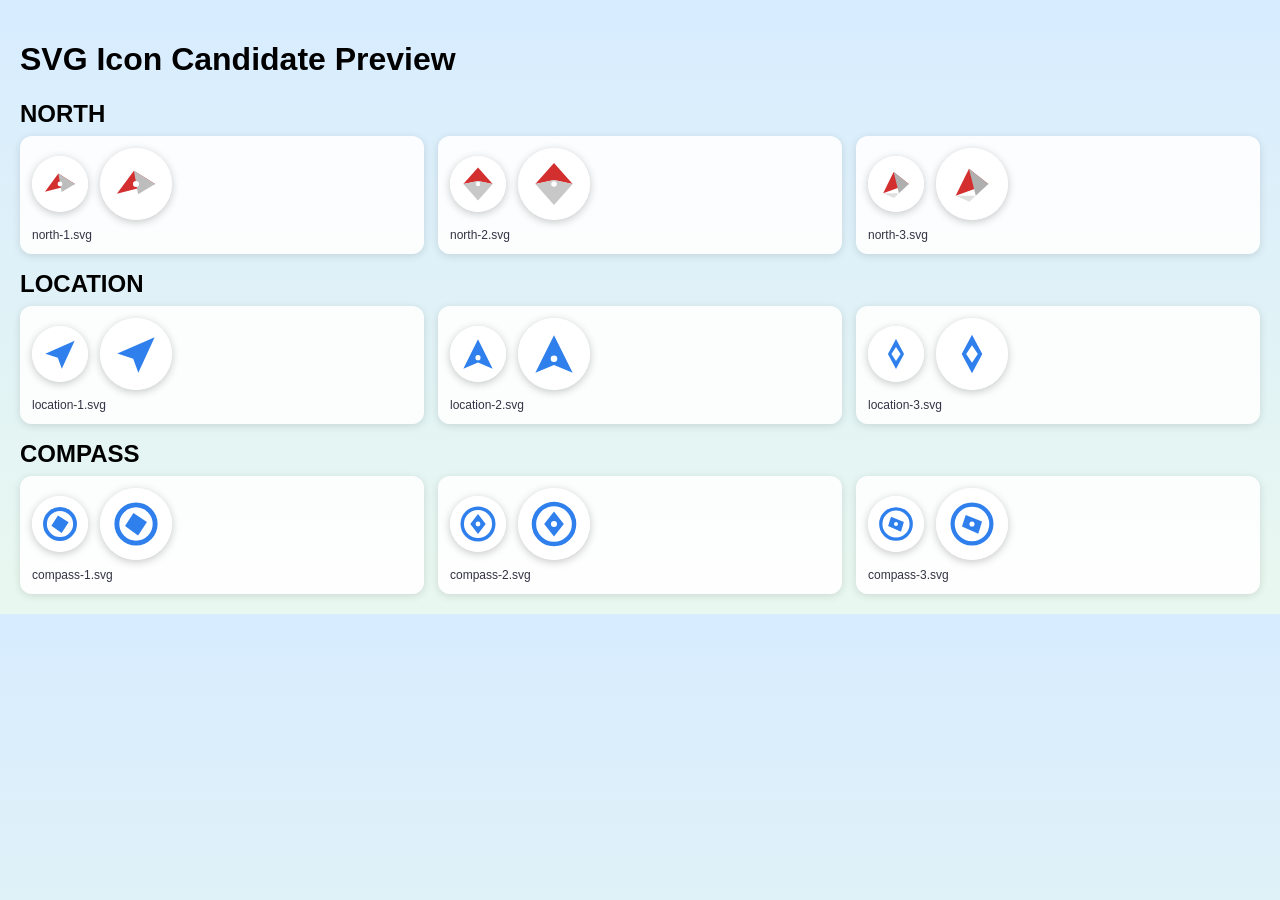
<file: icon-preview.html>
<!doctype html>
<html lang="en">
  <head>
    <meta charset="UTF-8" />
    <meta name="viewport" content="width=device-width, initial-scale=1.0" />
    <title>Icon Candidate Preview</title>
    <style>
      body { margin: 0; font-family: Arial, sans-serif; background: linear-gradient(180deg,#d7ecff,#e9f8ef); }
      .wrap { padding: 20px; }
      h2 { margin: 16px 0 8px; }
      .grid { display: grid; grid-template-columns: repeat(auto-fit,minmax(180px,1fr)); gap: 14px; }
      .card { background: rgba(255,255,255,.9); border-radius: 12px; padding: 12px; box-shadow: 0 2px 8px rgba(0,0,0,.12); }
      .label { font-size: 12px; color:#334; margin-top: 8px; }
      .btn { width: 56px; height: 56px; border-radius: 999px; background: rgba(255,255,255,.98); box-shadow: 0 2px 8px rgba(0,0,0,.22); display:flex; align-items:center; justify-content:center; }
      .btn.big { width:72px;height:72px; }
      .row { display:flex; gap:12px; align-items:center; }
      .icon { width:44px; height:44px; object-fit:contain; }
      .btn.big .icon { width:56px; height:56px; }
    </style>
  </head>
  <body>
    <div class="wrap">
      <h1>SVG Icon Candidate Preview</h1>

      <h2>NORTH</h2>
      <div class="grid">
        <div class="card"><div class="row"><div class="btn"><img class="icon" src="assets/icons/candidates/north/north-1.svg" /></div><div class="btn big"><img class="icon" src="assets/icons/candidates/north/north-1.svg" /></div></div><div class="label">north-1.svg</div></div>
        <div class="card"><div class="row"><div class="btn"><img class="icon" src="assets/icons/candidates/north/north-2.svg" /></div><div class="btn big"><img class="icon" src="assets/icons/candidates/north/north-2.svg" /></div></div><div class="label">north-2.svg</div></div>
        <div class="card"><div class="row"><div class="btn"><img class="icon" src="assets/icons/candidates/north/north-3.svg" /></div><div class="btn big"><img class="icon" src="assets/icons/candidates/north/north-3.svg" /></div></div><div class="label">north-3.svg</div></div>
      </div>

      <h2>LOCATION</h2>
      <div class="grid">
        <div class="card"><div class="row"><div class="btn"><img class="icon" src="assets/icons/candidates/location/location-1.svg" /></div><div class="btn big"><img class="icon" src="assets/icons/candidates/location/location-1.svg" /></div></div><div class="label">location-1.svg</div></div>
        <div class="card"><div class="row"><div class="btn"><img class="icon" src="assets/icons/candidates/location/location-2.svg" /></div><div class="btn big"><img class="icon" src="assets/icons/candidates/location/location-2.svg" /></div></div><div class="label">location-2.svg</div></div>
        <div class="card"><div class="row"><div class="btn"><img class="icon" src="assets/icons/candidates/location/location-3.svg" /></div><div class="btn big"><img class="icon" src="assets/icons/candidates/location/location-3.svg" /></div></div><div class="label">location-3.svg</div></div>
      </div>

      <h2>COMPASS</h2>
      <div class="grid">
        <div class="card"><div class="row"><div class="btn"><img class="icon" src="assets/icons/candidates/compass/compass-1.svg" /></div><div class="btn big"><img class="icon" src="assets/icons/candidates/compass/compass-1.svg" /></div></div><div class="label">compass-1.svg</div></div>
        <div class="card"><div class="row"><div class="btn"><img class="icon" src="assets/icons/candidates/compass/compass-2.svg" /></div><div class="btn big"><img class="icon" src="assets/icons/candidates/compass/compass-2.svg" /></div></div><div class="label">compass-2.svg</div></div>
        <div class="card"><div class="row"><div class="btn"><img class="icon" src="assets/icons/candidates/compass/compass-3.svg" /></div><div class="btn big"><img class="icon" src="assets/icons/candidates/compass/compass-3.svg" /></div></div><div class="label">compass-3.svg</div></div>
      </div>
    </div>
  </body>
</html>
</file>
